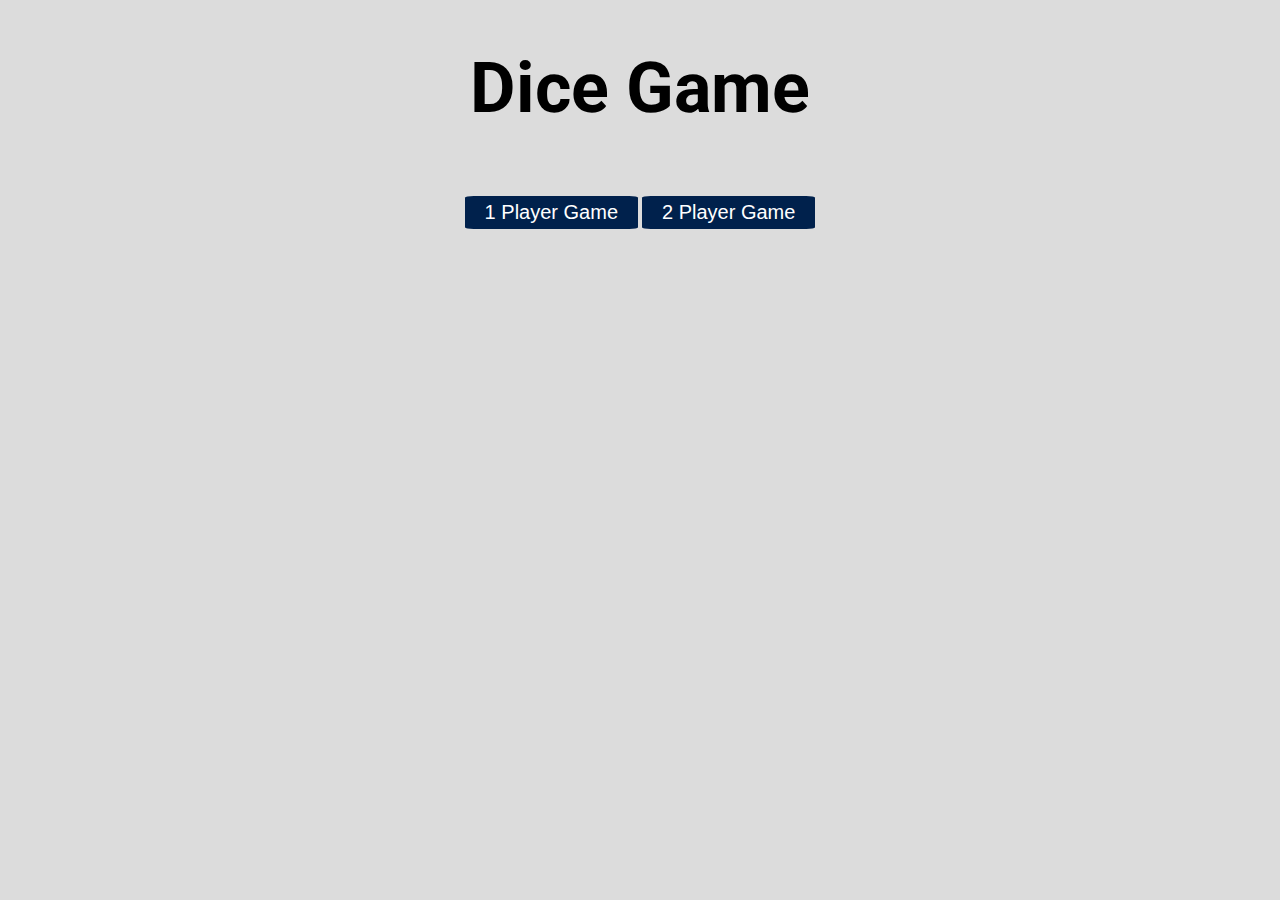
<file: index.html>
<!DOCTYPE html>
<html lang="en">

<head>
    <meta charset="UTF-8">
    <meta http-equiv="X-UA-Compatible" content="IE=edge">
    <meta name="viewport" content="width=device-width, initial-scale=1.0">
    <link rel="stylesheet" type="text/css" href="./style.css" />
    <title>Dice Game 1 Player</title>
</head>

<body>
    <h1>Dice Game</h1>
    <div class="container">
        
        <button id="menu" onclick="window.location.href='1player.html'">1 Player Game</button>
        <button id="menu" onclick="window.location.href='2player.html'">2 Player Game</button>

        <script src="script.js"></script>
    </div>

</body>

</html>
</file>
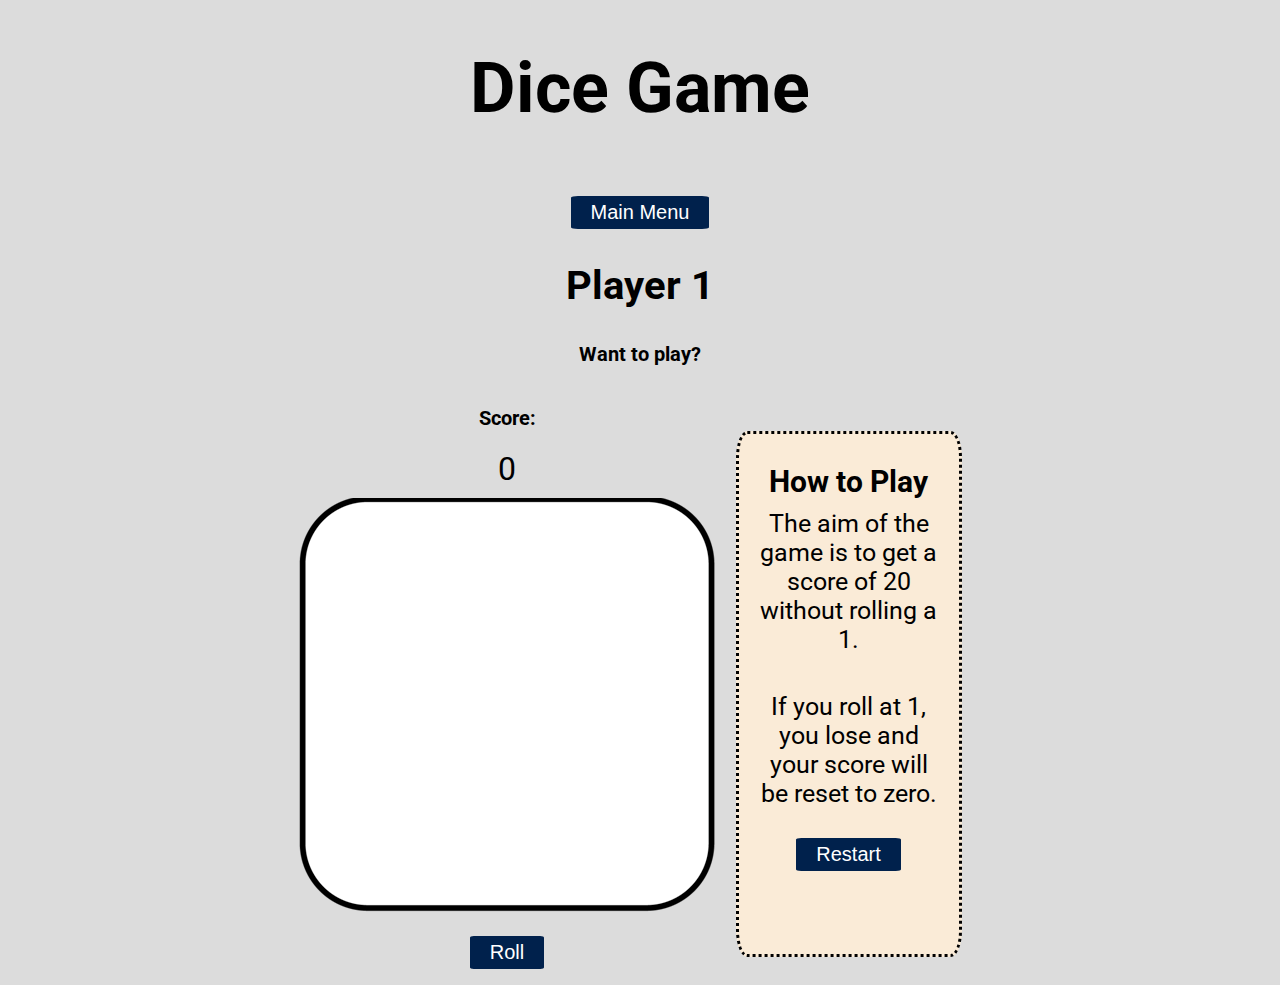
<file: 1player.html>
<!DOCTYPE html>
<html lang="en">

<head>
    <meta charset="UTF-8">
    <meta http-equiv="X-UA-Compatible" content="IE=edge">
    <meta name="viewport" content="width=device-width, initial-scale=1.0">
    <link rel="stylesheet" type="text/css" href="./style.css" />
    <title>Dice Game 1 Player</title>
</head>

<body>
    <h1>Dice Game</h1>
    <button id="menu" onclick="window.location.href='index.html'">Main Menu</button>
    <h2>Player 1</h2>
    
    <div class="container">

        <h3 id="status"> Want to play? </h3>

        <div class="flexbox">

            <div class="dice-container">
                <div class="score-box">
                    <h3 class="scoreTitle">Score:</h3>
                    <p id="scoreCount">0</p>
                </div>

                <img src="./images/DiceBlank.png" alt="Dice image" id="die"></img>
                <br>
                <button id="button" type="button">Roll</button>
            </div>
            <div id="rules-box">
                <p>
                    <b>
                        How to Play
                    </b>

                    <br>
                <p>
                    The aim of the game is to get a score of 20 without rolling a 1.
                </p>
                    <br>
                <p>
                    If you roll at 1, you lose and your score will be reset to zero.
                </p>
                <button id="restart">Restart</button>
            </div>



        </div>
        <script src="script.js"></script>
    </div>

</body>

</html>
</file>
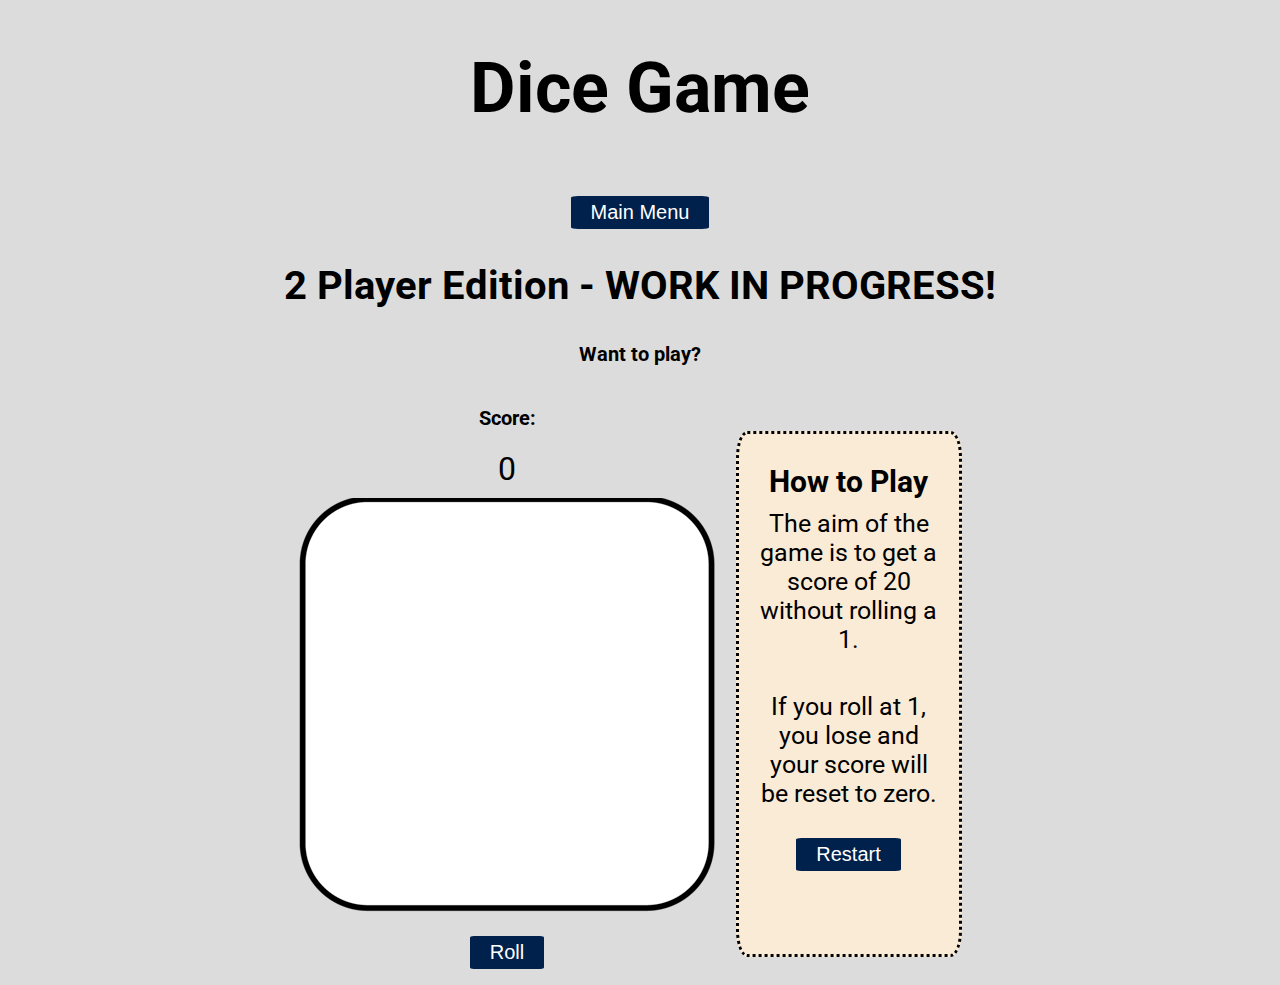
<file: 2player.html>
<!DOCTYPE html>
<html lang="en">

<head>
    <meta charset="UTF-8">
    <meta http-equiv="X-UA-Compatible" content="IE=edge">
    <meta name="viewport" content="width=device-width, initial-scale=1.0">
    <link rel="stylesheet" type="text/css" href="./style.css" />
    <title>Dice Game 2 Players</title>
</head>

<body>
    <h1>Dice Game</h1>
    <button id="menu" onclick="window.location.href='index.html'">Main Menu</button>
    <h2>2 Player Edition - WORK IN PROGRESS!</h2>
    <div class="container">
        
        
        <h3 id="status"> Want to play? </h3>

        <div class="flexbox">

            <div class="dice-container">
                <div class="score-box">
                    <h3 class="scoreTitle">Score:</h3>
                    <p id="scoreCount">0</p>
                </div>

                <img src="./images/DiceBlank.png" alt="Dice image" id="die"></img>
                <br>
                <button id="button" type="button">Roll</button>
            </div>
            <div id="rules-box">
                <p>
                    <b>
                        How to Play
                    </b>

                    <br>
                <p>
                    The aim of the game is to get a score of 20 without rolling a 1.
                </p>
                    <br>
                <p>
                    If you roll at 1, you lose and your score will be reset to zero.
                </p>
                <button id="restart">Restart</button>
            </div>



        </div>
        <script src="script.js"></script>
    </div>

</body>

</html>
</file>
<file: style.css>
@import url('https://fonts.googleapis.com/css2?family=Roboto&display=swap');

body {
    background:gainsboro;
    text-align: center;
    justify-content: center;
}
  
h1 {
    font-family: 'Roboto';
    font-size: 70px;
}

h2 {
    font-family: 'Roboto';
    font-size: 40px;
}

h3 {
    font-family: 'Roboto';
    font-size: 40px;
}
  
#status {
    font-family: 'Roboto';
    font-size: 20px;
}
  
.container {
    text-align: center;
}
  
.flexbox {
    display:flex;
    justify-content: center;
    flex-direction: row; 
}
  
h3 {
    font-family: 'Roboto';
    font-size: 20px;
}
  
#status {
    font-size: 20px;
}
  
#rules-box {
    height: 500px;
    width: 200px;
    margin: 20px;
    margin-top: 45px;
    padding-top: 20px;
    padding-left: 10px;
    padding-right: 10px;
    background-color: antiquewhite;
    font-family: 'Roboto';
    font-size: 15px;
    border-radius: 5%;
    border-style: dotted;
}
  
p {
    margin: 10px;
    font-size: 25px;
}
  
b {
    font-size: 30px;
    font-weight: bolder;

}
  
#scoreCount {
    font-family: 'Roboto';
    font-size: 2rem;
}
  
img {
    size: 100vh;
}
  
#button {
    margin-top: 20px;
    padding: 5px 20px;
    background-color: #00214c;
    font-size: 20px;
    text-decoration: none;
    color: white;
    border: none;
    border-radius: 5%;
}
  
#restart {
    margin-top: 20px;
    padding: 5px 20px;
    background-color: #00214c;
    font-size: 20px;
    text-decoration: none;
    color: white;
    border: none;
    border-radius: 5%;
}

#button1 {
    margin-top: 20px;
    padding: 5px 20px;
    background-color: #00214c;
    font-size: 20px;
    text-decoration: none;
    color: white;
    border: none;
    border-radius: 5%;
}

#menu {
    margin-top: 20px;
    padding: 5px 20px;
    background-color: #00214c;
    font-size: 20px;
    text-decoration: none;
    color: white;
    border: none;
    border-radius: 5%;
}
</file>
